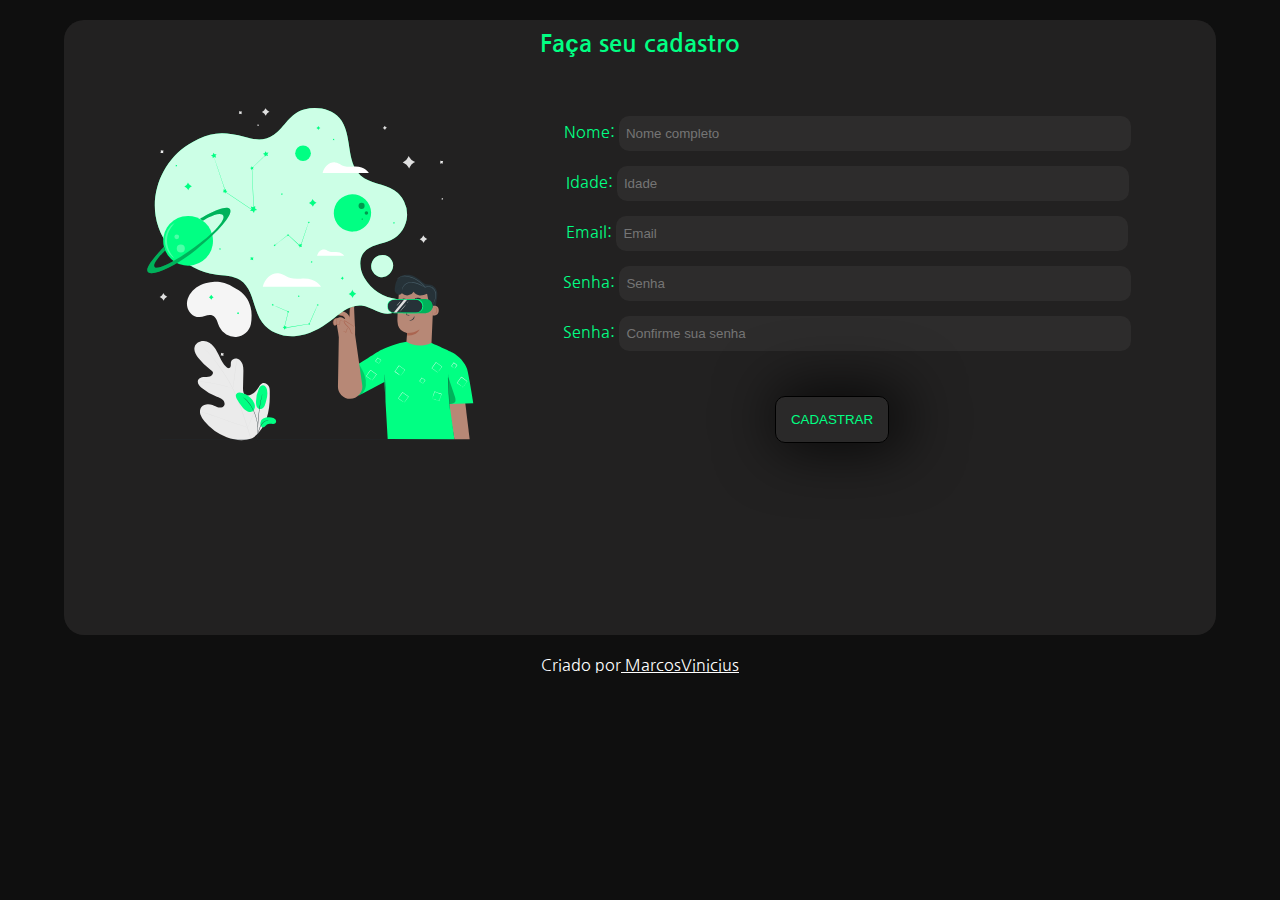
<file: Textos/index.html>
<!DOCTYPE html>
<html lang="en">

<head>
    <meta charset="UTF-8">
    <meta http-equiv="X-UA-Compatible" content="IE=edge">
    <meta name="viewport" content="width=device-width, initial-scale=1.0">
    <title>Página Cadastro</title>
    <link rel="stylesheet" href="../Estilos/PaginaCadastroTodos.css" media="all">
    <link rel="stylesheet" href="../Estilos/PaginaCadastroResponsivo.css">
    <link rel="shortcut icon" href="../Vargas21-Aquave-Metal-User.32.png" type="image/x-icon">
</head>

<body>
    <main>
        <section id="imagem">
            <h2>Faça seu cadastro</h2>
            <div id="DivImagem">
                
            </div>
        </section>

        <section id="Formulario" >

            <div id="FormularioCadastro">
                <form action="PaginaCaminho.html" method="post" autocomplete="on">
                    <label for="Nome" id="TextFormulario1">Nome:</label>
                    <input type="text" name="" id="Nome" required minlength="10" maxlength="30"
                    placeholder="  Nome completo"> <br>
    
                    <label for="Idade" id="TextFormulario2">Idade:</label>
                    <input type="number" name="" id="Idade" required placeholder="  Idade"> <br>
    
                    <label for="Email" id="TextFormulario3">Email:</label>
                    <input type="email" name="" id="Email" required placeholder="  Email"> <br>
    
                    <label for="SenhaPrimeira" id="TextFormulario4">Senha:</label>
                    <input type="password" name="" id="SenhaPrimeira" required minlength="8" maxlength="20" placeholder="  Senha"> <br>
    
                    <label for="SenhaVerificar" id="TextFormulario5">Senha:</label>
                    <input type="password" name="" id="SenhaVerificar" required minlength="8" maxlength="20" placeholder="  Confirme sua senha"> <br>
    

                    <input type="button" value="CADASTRAR" id="BotaoCadastrar" onclick=" user.insereUsuario()"><br>
                    
                </form>

            </div>

        </section>
    </main>

    <footer>
        <p>Criado por<a href="https://github.com/MarcosViniSil" target="_blank"> MarcosVinicius</a></p>

    </footer>
    <script src="../Scripts/Usuario.js"></script>
</body>

</html>
</file>
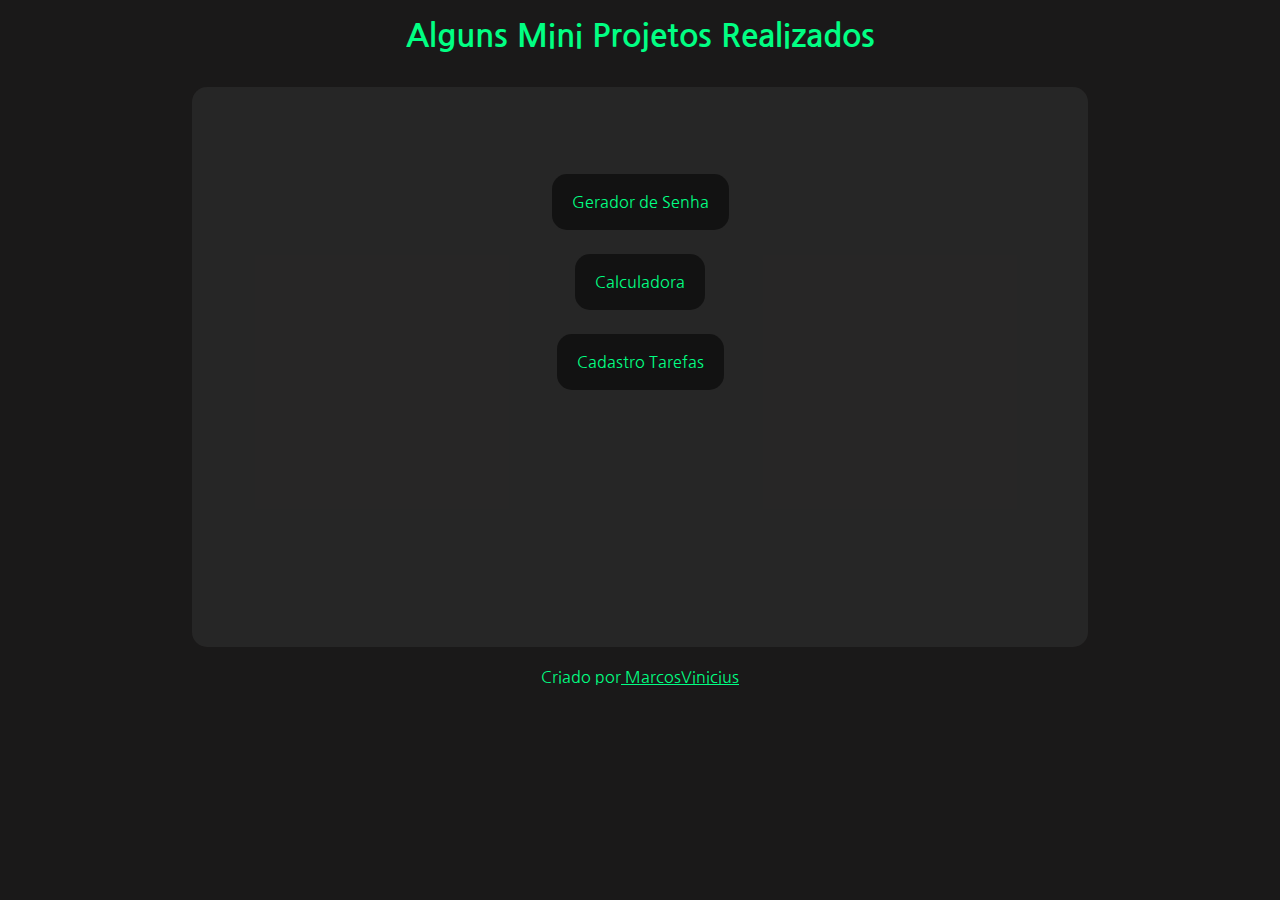
<file: Textos/Logado.html>
<!DOCTYPE html>
<html lang="pt-br">
<head>
    <meta charset="UTF-8">
    <meta http-equiv="X-UA-Compatible" content="IE=edge">
    <meta name="viewport" content="width=device-width, initial-scale=1.0">
    <title>Logado</title>
    <link rel="shortcut icon" href="../Vargas21-Aquave-Metal-User.32.png" type="image/x-icon">
    <link rel="stylesheet" href="../Estilos/LogadoTodos.css" media="all">
    <link rel="stylesheet" href="../Estilos/LogadoResponsivo.css">
</head>
<body>
    <header>

        <h1>Alguns Mini Projetos Realizados</h1>
    </header>
    <main>
 
        <div id="DivLink">
            <p id="p1"><a href="https://marcosvinisil.github.io/Gerador-Senha/"  target="_blank" id="Senha">Gerador de Senha</a> <br> </p>
            <p id="p2"> <a href="https://marcosvinisil.github.io/Calculadora-Simples/"  target="_blank" id="Calculadora">Calculadora</a> <br></p>
            <p id="p3"><a href="https://marcosvinisil.github.io/Cadastro-Tarefas/"  target="_blank" id="Tarefa">Cadastro Tarefas</a> <br></p>
        </div>
      
     

    </main>
    

    <footer>

        <p>Criado por<a href="https://github.com/MarcosViniSil" target="_blank"> MarcosVinicius</a></p>
    </footer>
    
</body>
</html>
</file>
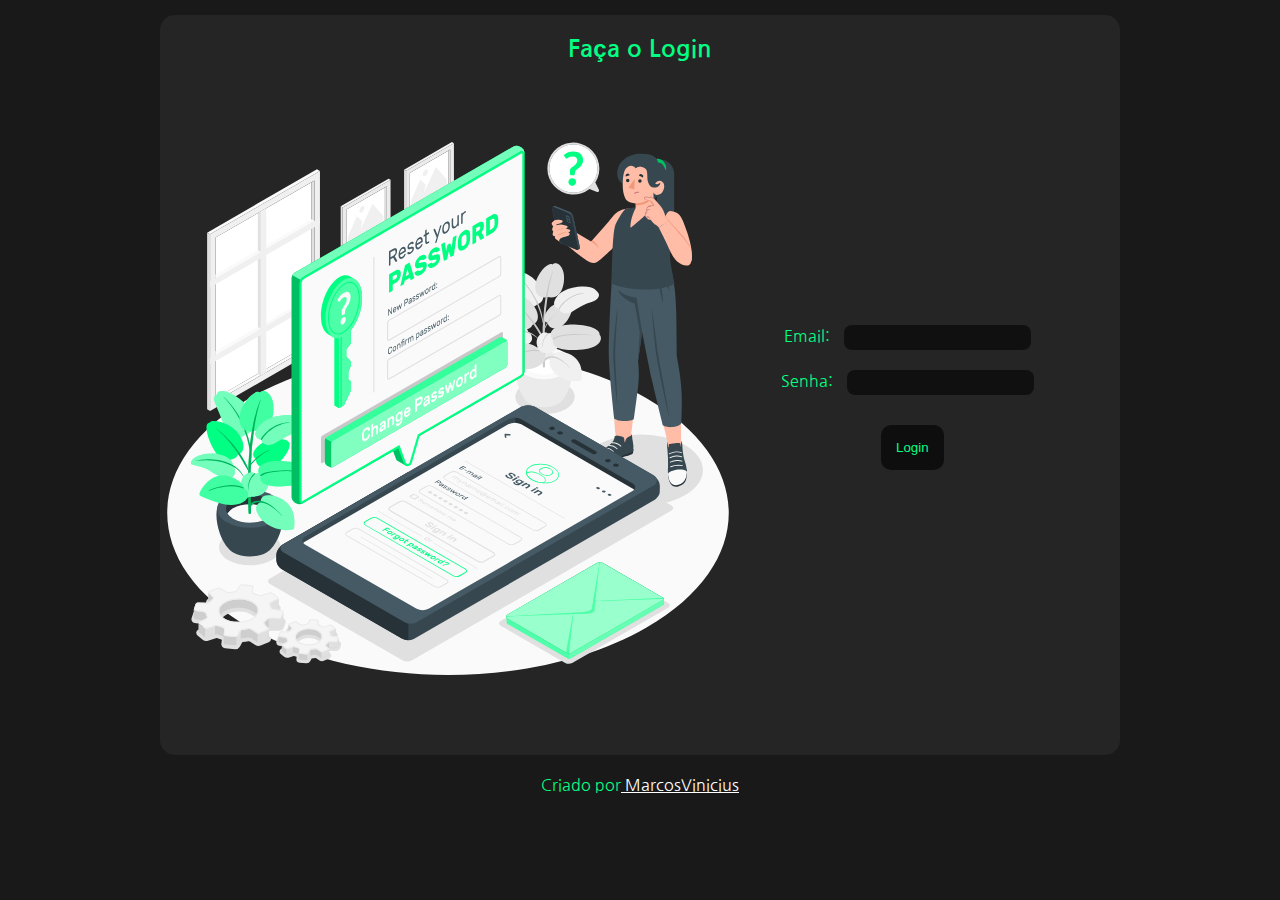
<file: Textos/Login.html>
<!DOCTYPE html>
<html lang="pt-br">
<head>
    <meta charset="UTF-8">
    <meta http-equiv="X-UA-Compatible" content="IE=edge">
    <meta name="viewport" content="width=device-width, initial-scale=1.0">
    <title>Login</title>
    <link rel="stylesheet" href="../Estilos/LoginTodos.css" media="all">
    <link rel="stylesheet" href="../Estilos/LoginResponsivo.css">
    <link rel="shortcut icon" href="../Vargas21-Aquave-Metal-User.32.png" type="image/x-icon">
</head>
<body>
    <main>
      <section>
        <h2>Faça o Login</h2>
        <div id="ImagemLogin">

            
        </div>
         
      </section>

      <section>
        <div id="DivLogar">
            
                <form action="">
                    <p id="ParagrafoLogin">
                        <label for="Email">Email:</label>
                         <input type="text" name="" id="EmailLogin"> <br>
                         <label for="Senha">Senha:</label>
                         <input type="password" name="" id="SenhaLogin"> <br>
                         <input type="button" value="Login" id="BotaoLogin" onclick="user.logarADM()">
                    </p>
                </form>
        
        </div>
      </section>

    </main>

    <footer>
        <p>Criado por<a href="https://github.com/MarcosViniSil" target="_blank"> MarcosVinicius</a></p>
    </footer>
    <script src="../Scripts/Usuario.js"></script>
</body>
</html>
</file>
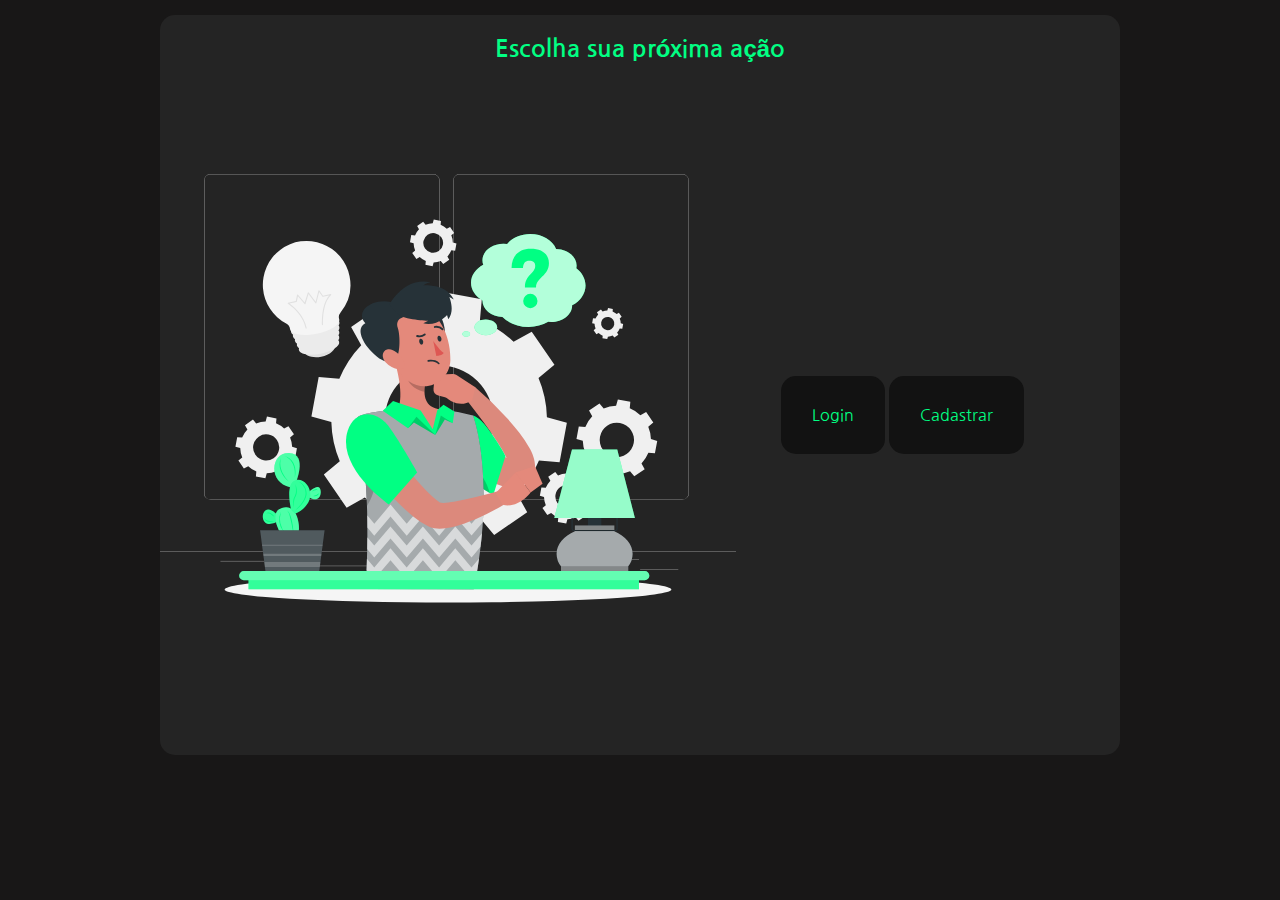
<file: Textos/PaginaCaminho.html>
<!DOCTYPE html>
<html lang="pt-br">

<head>
    <meta charset="UTF-8">
    <meta http-equiv="X-UA-Compatible" content="IE=edge">
    <meta name="viewport" content="width=device-width, initial-scale=1.0">
    <title>Página Escolha</title>
    <link rel="stylesheet" href="../Estilos/EscolhaTodos.css" media="all">
    <link rel="stylesheet" href="../Estilos/EscolhaResponsivo.css">
    <link rel="shortcut icon" href="../Vargas21-Aquave-Metal-User.32.png" type="image/x-icon">
</head>

<body>
    <main>
        <section>
             <h2>Escolha sua próxima ação</h2>
            <div id="ImagemCaminho">
             
            </div>

        </section>

        <section>

            <div id="LinksPagina">
               
                    <p style="text-align: center;" id="ParagrafoDiv">
                        <a href="Login.html" id="Login">Login</a>
                        <a href="index.html" id="Cadastrar">Cadastrar</a>
                    </p>
               
            </div>

        </section>

    </main>


    <script src="../Scripts/Usuario.js"></script>
</body>

</html>
</file>
<file: Estilos/PaginaCadastroTodos.css>
@charset "UTF-8";

@import url('https://fonts.googleapis.com/css2?family=Nanum+Gothic&display=swap');

/*Estilos gerais(Utillizando a técnica mobile first) */
* {
    margin: 0px;
    padding: 0px;
}

HTML,
body {
    background-color: rgb(15, 15, 15);
    font-family: 'Nanum Gothic', sans-serif;
    color: white;
}

main {
    width: 85vw;
    border-radius: 20px;
    background-color: rgba(43, 42, 42, 0.699);
    margin: auto;
    margin-top: 20px;
    padding-bottom: 20px;
    padding-top: 10px;

}
#DivImagem{
    display: block;
    margin: auto;
    width: 85vw;
    height: 40vh;
    background-image: url('../imagens/Animacao-Celular.svg');
    background-repeat: no-repeat;
    background-position: center;
    padding-top: 10px;
}
#imagem>h2 {

    text-align: center;
    color: rgb(1, 255, 131);
    padding-top: -25px;
    padding-bottom: 10px;
}

#FormularioCadastro {
    display: block;
    margin-top: 10px;
    text-align: center;

}

#FormularioCadastro>form>input#Nome,#Idade,#Email,#SenhaPrimeira,#SenhaVerificar {
    padding-bottom: 10px;
    margin-bottom: 9px;
    padding-top: 3px;
    border-radius: 10px;
    border: none;
    background-color: rgba(56, 55, 55, 0.514);
    color: white;


}

#FormularioCadastro>form>label {
    color: rgb(1, 255, 131);
}


#TextFormulario1 {
    padding-right: 99px;

}

#TextFormulario2 {
    padding-right: 102px;
}

#TextFormulario3 {
    padding-right: 103px;
}

#TextFormulario4 {
    padding-right: 99px;
}

#TextFormulario5 {
    padding-right: 99px;
}

#BotaoCadastrar {

    
    margin-top: 10px;
    padding: 15px;

    color: rgb(1, 255, 131);
    background-color: rgba(46, 45, 45, 0.712);
    border: 1px solid black;
    border-radius: 10px;
    -webkit-box-shadow: 8px -1px 58px 8px rgba(0, 0, 0, 0.75);
    -moz-box-shadow: 8px -1px 58px 8px rgba(0, 0, 0, 0.75);
    box-shadow: 8px -1px 58px 8px rgba(0, 0, 0, 0.75);
    cursor: pointer;
}

footer{
    display: none;
}
</file>
<file: Estilos/PaginaCadastroResponsivo.css>
@charset "UTF-8";

/*Estilos Especificos Utilizando o seguinte padrão

A técnica mobile first irá cobrir todas as resoluções consideradas telefones.

tablet: min:768px max:992px.

desktop: min:992px max:1200px.

telas maiores: min:1200px.

*/

@media screen and (min-width:768px) and (max-height:992px) {
    main {
        width: 90vw;
        height: 65vh;
        border-radius: 20px;
        background-color: rgba(43, 42, 42, 0.699);
        margin: auto;
        margin-top: 20px;
        padding-bottom: 20px;
        padding-top: 10px;
    }

    #DivImagem {
        float: left;
        background-image: url(../imagens/Animacao-Tablet-PC-2.svg);
        width: 500px;
        background-position: center bottom;
        margin-right: 20px;
        margin-top: 20px;


    }

    #FormularioCadastro {
        float: right;
        width: 60vw;
        margin-top: -41vh;
    }

    #TextFormulario1 {
        padding-right: 0px;
        padding-left: 30px;

    }

    #TextFormulario2 {
        padding-right: 0px;
        padding-left: 30px;
    }

    #TextFormulario3 {
        padding-right: 0px;
        padding-left: 30px;
    }

    #TextFormulario4 {
        padding-right: 0px;
        padding-left: 30px;
    }

    #TextFormulario5 {
        padding-right: 0px;
        padding-left: 30px;
    }

    #FormularioCadastro>form>input#Nome,
    #Idade,
    #Email,
    #SenhaPrimeira,
    #SenhaVerificar {
        padding-bottom: 20px;
        margin-bottom: 15px;
        padding-top: 5px;
        border-radius: 10px;
        border: none;
        background-color: rgba(56, 55, 55, 0.514);
        color: white;


    }

    footer {
        display: block;
        text-align: center;
        padding-top: 20px;
    }

    a {
        color: white;
    }

    a:hover {
        display: inline;
        text-justify: auto;
        position: static;
    }

    @media screen and (min-width:992px) {

        #DivImagem {
          
            background-image: url('../imagens/Animacao-Telas-Grandes.svg');
        }
        #FormularioCadastro>form>input#Nome,#Idade,#Email,#SenhaPrimeira,#SenhaVerificar {
            padding-bottom: 10px;
            padding-top: 10px;
            margin-bottom: 15px;
            border-radius: 10px;
            border: none;
            background-color: rgba(56, 55, 55, 0.514);
            color: white;
            width: 40vw;
        
        }
        #BotaoCadastrar {
          margin-top: 30px;

        }
        #FormularioCadastro {
            margin-top: -38vh;
        }

    }
}
</file>
<file: Estilos/LogadoTodos.css>
@charset "UTF-8";

@import url('https://fonts.googleapis.com/css2?family=Nanum+Gothic&display=swap');


* {
    padding: 0px;
    margin: 0px;
}

HTML,
body {
    background-color: rgb(26, 25, 25);
    font-family: 'Nanum Gothic', sans-serif;
}

header>h1 {
    text-align: center;
    color: white;
    padding-top: 20px;
    padding-bottom: 20px;
    color: rgb(1, 255, 131);
}

main {
    width: 70vw;
    height: 60vh;
    padding-top: 20px;
    background-color: rgba(51, 51, 51, 0.507);
    border-radius: 15px;
    margin: auto;
    margin-top: 15px;
}

#Senha,
#Calculadora,
#Tarefa {
    text-decoration: none;
    color: rgb(1, 255, 131);
    background-color: rgba(14, 14, 14, 0.808);
    padding: 20px;
    border-radius: 15px;
    margin-bottom: 20px;
}

#p1 {
    margin-right: 30px;
    text-align: center;
    margin: 20px;
}

#p2 {
    text-align: center;
    margin: 60px;
}

#p3 {
    text-align: center;
    margin: 20px;
}

#DivLink {
    padding-top: 65px;
}


footer {
    display: none;
}
</file>
<file: Estilos/LogadoResponsivo.css>
@charset "UTF-8";

@media screen and (min-width:992px) {
  main{
    display: block;
  }
   footer{
    margin-top: 20px;
    margin-bottom: 20px;
    display: block;
    text-align: center;
    color: rgb(1, 255, 131);
   }
   a {
    color: rgb(1, 255, 131);
    
   }
   
   a:hover {
       display: inline;
       text-justify: auto;
       position: static;
   }
}
</file>
<file: Estilos/LoginTodos.css>
@charset "UTF-8";

@import url('https://fonts.googleapis.com/css2?family=Nanum+Gothic&display=swap');

*{
    margin: 0px;
    padding: 0px;
}
HTML,body{
    background-color: rgb(26, 25, 25);
    font-family: 'Nanum Gothic', sans-serif;
}
main{
    width: 75vw;
    height: 80vh;
    padding-top: 20px;
    background-color: rgba(43, 43, 43, 0.678);
    border-radius: 15px;
    margin: auto;
    margin-top: 15px;
}

section>h2{
    color: white;
    text-align: center;
    color: rgb(1, 255, 131);
}
#ImagemLogin{
    background-image: url('../imagens/Login-TelasPeM.svg');
    background-position: center center;
    background-repeat: no-repeat;
    display: block;
    margin: auto;
    width: 70vw;
    height: 40vh;
    margin-top: 20px;
}
#EmailLogin,#SenhaLogin{
    margin: 10px;
    padding: 5px;
    border-radius: 8px;
    border:none;
    background-color: rgba(15, 15, 15, 0.897);
    color: white;
}
label{
    color:rgb(1, 255, 131);
}
#DivLogar{
    text-align: center;
}

#BotaoLogin{
    padding: 15px;
    margin-top: 20px;
    border-radius: 10px;
    border: none;
    background-color: rgba(10, 10, 10, 0.815);
    cursor: pointer;
    color:rgb(1, 255, 131);
}

footer{
    display: none;
}
</file>
<file: Estilos/LoginResponsivo.css>
@charset "UTF-8";

@media screen and (min-width:992px) {
    #ImagemLogin{
        background-image: url('../imagens/Login-Tela-Grande.svg');
        float: left;
        width: 45vw;
        height: 70vh;
    }

    #DivLogar{
        float: right;
        width: 35vw;
    }

    #ParagrafoLogin {
        position: absolute;
        top: 35%;
        left: 61%;

    }

    footer {
        color:rgb(1, 255, 131);
        display: block;
        text-align: center;
        padding-top: 20px;
    }

    a {
        color: white;
    }

    a:hover {
        display: inline;
        text-justify: auto;
        position: static;
    }

}
</file>
<file: Estilos/EscolhaTodos.css>
@charset "UTF-8";

@import url('https://fonts.googleapis.com/css2?family=Nanum+Gothic&display=swap');
*{
    margin:0px;
    padding:0px;
}
HTML,body{
    background-color: rgb(24, 23, 23);
    font-family: 'Nanum Gothic', sans-serif;
}
main{
    width: 75vw;
    height: 80vh;
    padding-top: 20px;
    background-color: rgba(43, 43, 43, 0.678);
    border-radius: 15px;
    
    margin: auto;
    margin-top: 15px;
}
section>h2{
    color: white;
    text-align: center;
    color: rgb(1, 255, 131);
}
#ImagemCaminho{
    background-image: url('../imagens/PaginaEcolha-Celular.svg');
    background-position: center center;
    background-repeat: no-repeat;
    display: block;
    margin: auto;
    width: 70vw;
    height: 40vh;
    margin-top: 20px;

}
#LinksPagina{
   display: block;
    margin-top: 55px;

}
#Login,#Cadastrar{
    text-decoration: none;
    color: rgb(1, 255, 131);
    background-color: rgba(14, 14, 14, 0.808);
    padding: 20px;
    border-radius: 15px;
   
}
footer{
    display: none;
}
</file>
<file: Estilos/EscolhaResponsivo.css>
@charset "UTF-8";

@media screen and (min-width:992px) {
    #ImagemCaminho {
        background-image: url('../imagens/Paginaescolha-TelasMaiores.svg');
    }

    #ImagemCaminho {
        float: left;
        width: 45vw;
        height: 70vh;
    }

    #LinksPagina {

        float: right;
        width: 35vw;


    }

    #ParagrafoDiv {
        position: absolute;
        top: 45%;
        left: 61%;

    }

    #Login,
    #Cadastrar {
        padding: 31px;
    }

}
</file>
